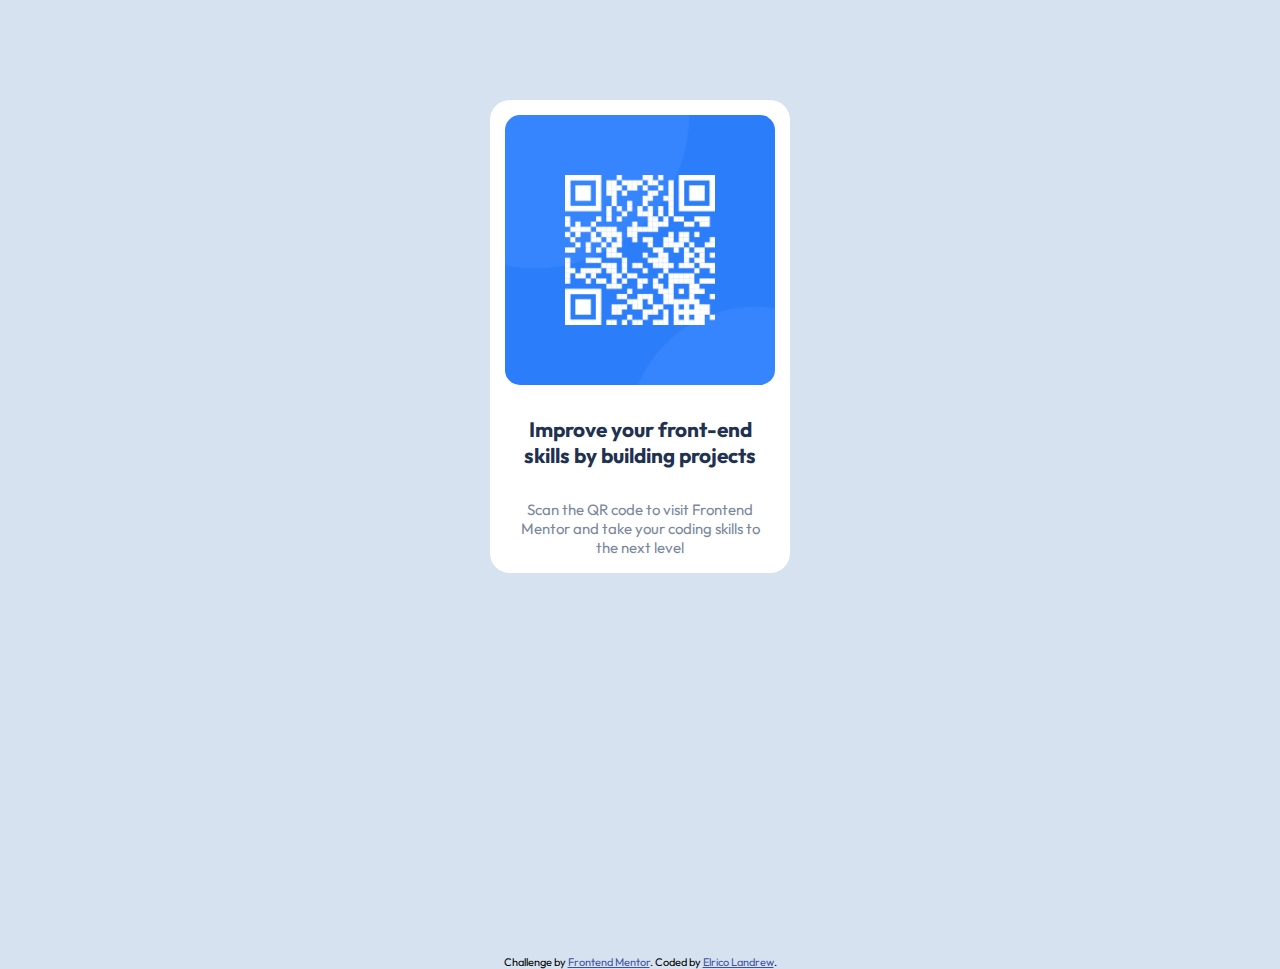
<file: index.html>
<!DOCTYPE html>
<html lang="en">
<head>
  <meta charset="UTF-8">
  <meta name="viewport" content="width=device-width, initial-scale=1.0"> <!-- displays site properly based on user's device -->

  <link rel="icon" type="image/png" sizes="32x32" href="./images/favicon-32x32.png">
  <link rel="preconnect" href="https://fonts.googleapis.com">
  <link rel="preconnect" href="https://fonts.gstatic.com" crossorigin>
  <link href="https://fonts.googleapis.com/css2?family=Outfit:wght@400;700&display=swap" rel="stylesheet">
  <title>Frontend Mentor | QR code component</title>
  <link rel="stylesheet" href="style.css">
</head>
<body>
  <main>
    <div class="content">
      <img src="./images/image-qr-code.png" alt="qr-code" class="logo">
      <p class="p1">Improve your front-end skills by building projects</p>
      <p class="p2">Scan the QR code to visit Frontend Mentor and take your coding skills to the next level</p>
    </div>
  </main>

  <div class="attribution">
    Challenge by <a href="https://www.frontendmentor.io?ref=challenge" target="_blank">Frontend Mentor</a>. 
    Coded by <a href="#">Elrico Landrew</a>.
  </div>

</body>
</html>
</file>
<file: style.css>
/* QR Code project for Frontend Mentor - Elrico Landrew
07 February 2023 */

/* Reset margins */

* {
    box-sizing: border-box;
    margin: 0;
    padding: 0;
    --color-white: hsl(0, 0%, 100%);
    --color-light-grey: hsl(212, 45%, 89%);
    --color-grayish-blue: hsl(220, 15%, 55%);
    --color-dark-blue: hsl(218, 44%, 22%);
}

body {
    font-family: 'Outfit', sans-serif;
    font-size: 15px;
    background: var(--color-light-grey);
}
main {
    background: var(--color-light-grey);
    height: 95vh;
}
p {
    width: 250px;
    border-radius: 5px;
    margin: 1rem auto;
}
.p1 {
    font-weight: 700;
    color: var(--color-dark-blue);
    font-size: 1.3rem;
}
.p2 {
    font-weight: 400;
    color: var(--color-grayish-blue);

}
.content {
    width: 300px;
    height: auto;
    margin-right: auto;
    margin-left: auto;
    margin-top: 100px;
    display: flex;
    flex-direction: column;
    justify-content: center;
    background: var(--color-white);
    text-align: center;
    border-radius: 20px;
    padding: auto;
}
.logo {
    max-width: 100%;
    border-radius: 10%;
    padding: 15px;
}
.attribution { font-size: 11px; text-align: center; }
.attribution a { color: hsl(228, 45%, 44%); }
</file>
